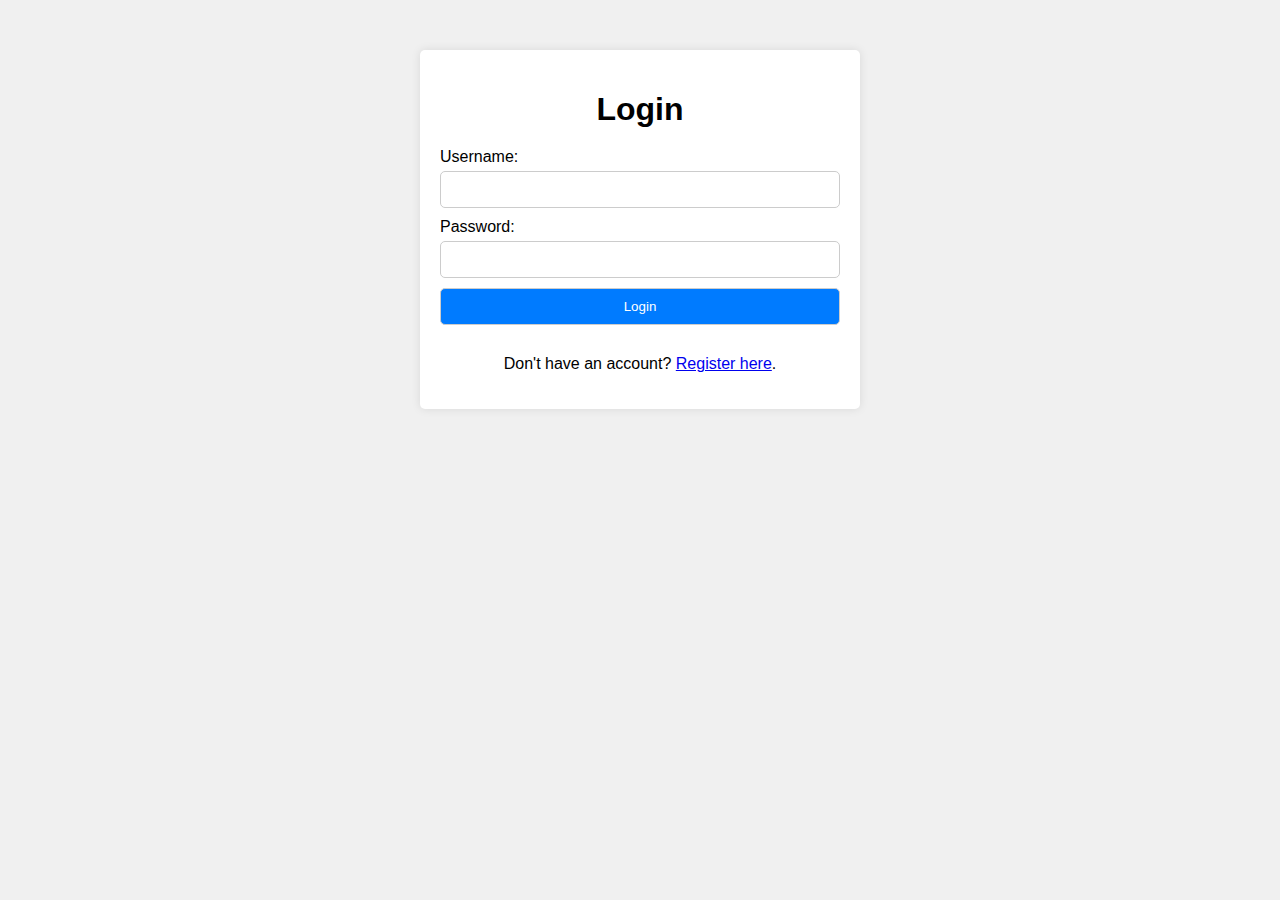
<file: LoginandRegister/Login/index.html>
<!DOCTYPE html>
<html lang="en">
<head>
  <meta charset="UTF-8">
  <meta name="viewport" content="width=device-width, initial-scale=1.0">
  <title>Login Page</title>
  <link rel="stylesheet" href="styles.css">
</head>
<body>
  <div class="container">
    <h1>Login</h1>
    <form>
      <label for="username">Username:</label>
      <input type="text" id="username" name="username">
      <label for="password">Password:</label>
      <input type="password" id="password" name="password">
      <button type="submit">Login</button>
    </form>
    <p>Don't have an account? <a href="../Registration/index.html">Register here</a>.</p>
  </div>
</body>
</html>
</file>
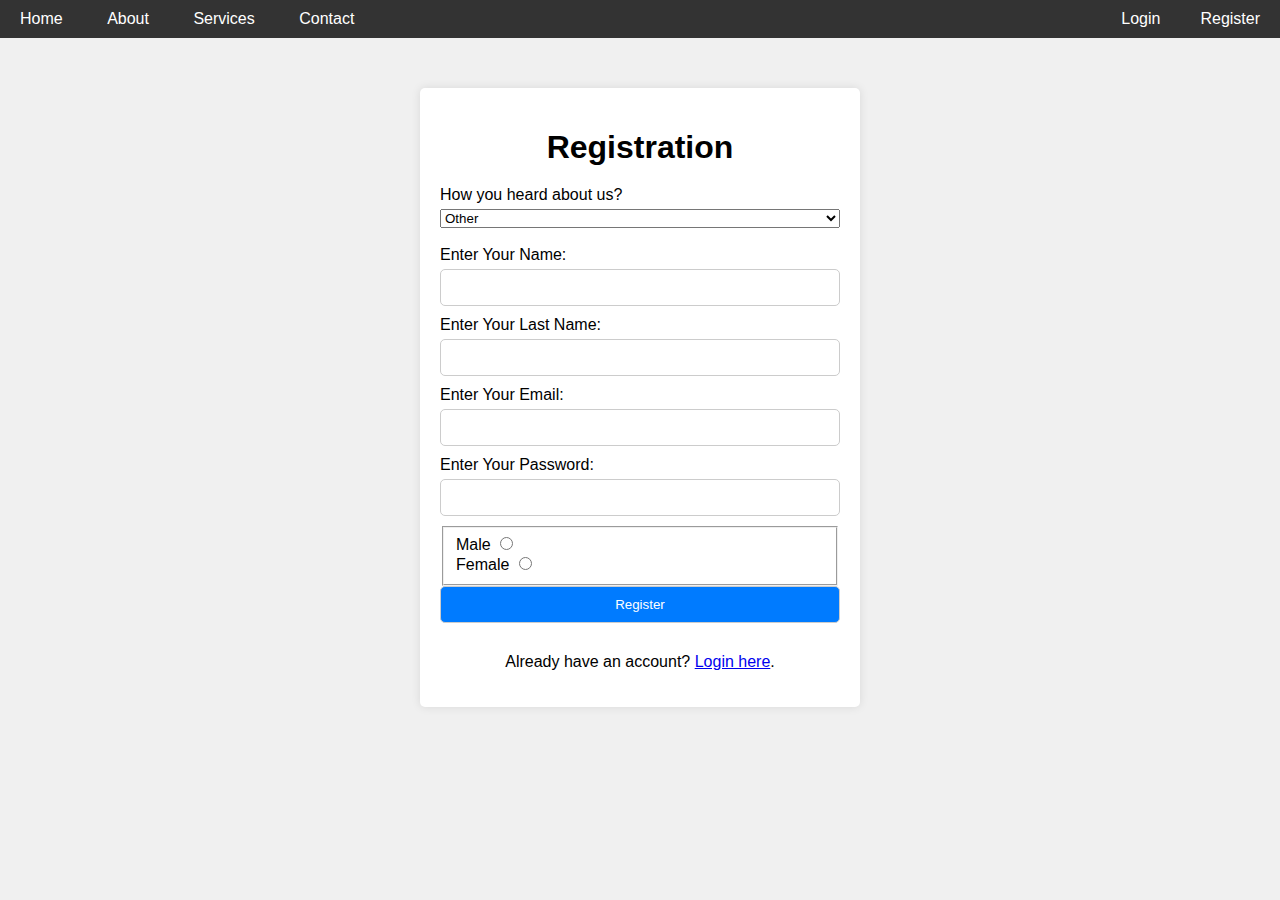
<file: LoginandRegister/Registration/index.html>
<!DOCTYPE html>
<html lang="en">
<head>
  <meta charset="UTF-8">
  <meta name="viewport" content="width=device-width, initial-scale=1.0">
  <title>Registration Page</title>
  <link rel="stylesheet" href="styles.css">
</head>
<body>

    <nav>
        <ul>
          <li><a href="#">Home</a></li>
          <li><a href="#">About</a></li>
          <li><a href="#">Services</a></li>
          <li><a href="#">Contact</a></li>
          <li class="right"><a href="#">Register</a></li>
          <li class="right"><a href="#">Login</a></li>
        </ul>
      </nav>

  <div class="container">
    <h1>Registration</h1>
    <form action="#">
        <label>How you heard about us?</label>
        <select name="Media">
          <option type="text" value="Linkedin">Linkedin</option>
          <option type="text" value="Facebook">Facebook</option>
          <option type="text" value="Glassdoor">Glassdoor</option>
          <option type="text" value="Other" selected>Other</option>
        </select>
      
        <!-- <input type="submit"> -->
      </form>
      <br/>
    <form>
      <label for="username">Enter Your Name:</label>
      <input type="text" id="username" name="username">
      <label for="latname">Enter Your Last Name:</label>
      <input type="text" id="lastname" name="lastname">
      <label for="email">Enter Your Email:</label>
      <input type="email" id="email" name="email">
      <label for="password">Enter Your Password:</label>
      <input type="password" id="password" name="password">

      <fieldset>
        <label>Male
           <input type="radio" name="radio" id="radio1" />
        </label><br>
        <label>Female
           <input type="radio" name="radio" id="radio2" />
        </label><br>

     </fieldset>


      <button type="submit">Register</button>
    </form>
    <p>Already have an account? <a href="../Login/index.html">Login here</a>.</p>
  </div>
</body>
</html>
</file>
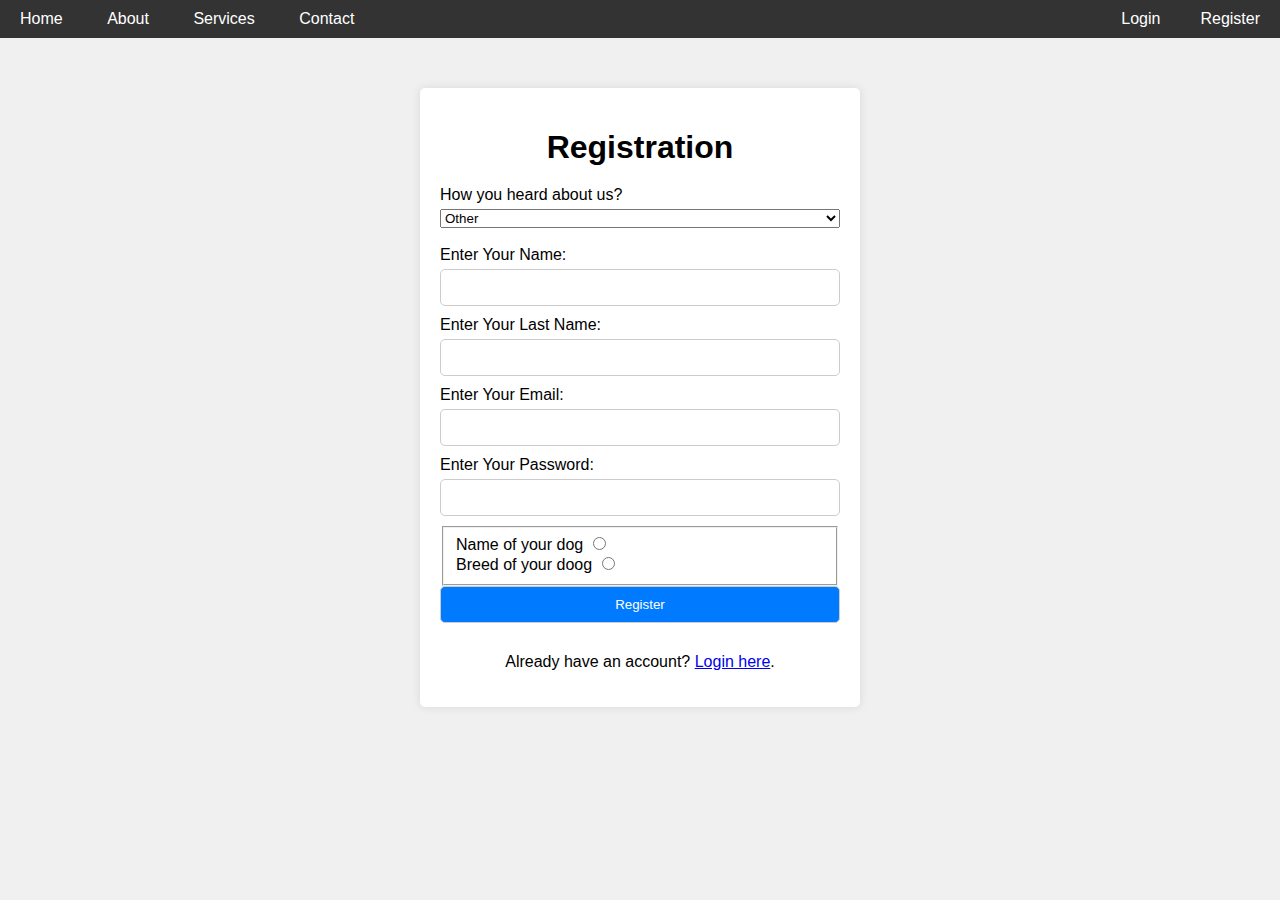
<file: onePageWeb/Registration/index.html>
<!DOCTYPE html>
<html lang="en">
<head>
  <meta charset="UTF-8">
  <meta name="viewport" content="width=device-width, initial-scale=1.0">
  <title>Registration Page</title>
  <link rel="stylesheet" href="styles.css">
</head>
<body>

    <nav>
        <ul>
         <li><a href="../index.html">Home</a></li>
          <li><a href="./About/index.html">About</a></li>
          <li><a href="#">Services</a></li>
          <li><a href="../Contact/index.html">Contact</a></li>
          <li class="right"><a href="#">Register</a></li>
          <li class="right"><a href="../Login/index.html">Login</a></li>
        </ul>
      </nav>

  <div class="container">
    <h1>Registration</h1>
    <form action="#">
        <label>How you heard about us?</label>
        <select name="Media">
          <option type="text" value="Linkedin">Linkedin</option>
          <option type="text" value="Facebook">Facebook</option>
          <option type="text" value="Glassdoor">Glassdoor</option>
          <option type="text" value="Other" selected>Other</option>
        </select>
      
        <!-- <input type="submit"> -->
      </form>
      <br/>
    <form>
      <label for="username">Enter Your Name:</label>
      <input type="text" id="username" name="username">
      <label for="latname">Enter Your Last Name:</label>
      <input type="text" id="lastname" name="lastname">
      <label for="email">Enter Your Email:</label>
      <input type="email" id="email" name="email">
      <label for="password">Enter Your Password:</label>
      <input type="password" id="password" name="password">

      <fieldset>
        <label>Name of your dog
           <input type="radio" name="radio" id="radio1" />
        </label><br>
        <label>Breed of your doog
           <input type="radio" name="radio" id="radio2" />
        </label><br>

     </fieldset>


      <button type="submit">Register</button>
    </form>
    <p>Already have an account? <a href="../Login/index.html">Login here</a>.</p>
  </div>
</body>
</html>
</file>
<file: LoginandRegister/Login/styles.css>
body {
    font-family: Arial, sans-serif;
    background-color: #f0f0f0;
  }
  
  .container {
    max-width: 400px;
    margin: 50px auto;
    padding: 20px;
    background-color: #fff;
    border-radius: 5px;
    box-shadow: 0 0 10px rgba(0, 0, 0, 0.1);
  }
  
  h1 {
    text-align: center;
    margin-bottom: 20px;
  }
  
  form {
    display: flex;
    flex-direction: column;
  }
  
  label {
    margin-bottom: 5px;
  }
  
  input[type="text"],
  input[type="email"],
  input[type="password"],
  button {
    padding: 10px;
    margin-bottom: 10px;
    border: 1px solid #ccc;
    border-radius: 5px;
  }
  
  button {
    background-color: #007bff;
    color: #fff;
    cursor: pointer;
  }
  
  button:hover {
    background-color: #0056b3;
  }
  
  p {
    text-align: center;
    margin-top: 20px;
  }
</file>
<file: LoginandRegister/Registration/styles.css>
body {
    font-family: Arial, sans-serif;
    background-color: #f0f0f0;
  }
  
  .container {
    max-width: 400px;
    margin: 50px auto;
    padding: 20px;
    background-color: #fff;
    border-radius: 5px;
    box-shadow: 0 0 10px rgba(0, 0, 0, 0.1);
  }
  
  h1 {
    text-align: center;
    margin-bottom: 20px;
  }
  
  form {
    display: flex;
    flex-direction: column;
  }
  
  label {
    margin-bottom: 5px;
  }
  
  input[type="text"],
  input[type="email"],
  input[type="password"],
  button {
    padding: 10px;
    margin-bottom: 10px;
    border: 1px solid #ccc;
    border-radius: 5px;
  }
  
  button {
    background-color: #007bff;
    color: #fff;
    cursor: pointer;
  }
  
  button:hover {
    background-color: #0056b3;
  }
  
  p {
    text-align: center;
    margin-top: 20px;
  }
  option {
    height: 100px;
  }

  body, ul {
    margin: 0;
    padding: 0;
  }
  
  /* Styling the navigation bar */
  nav {
    background-color: #333; /* Dark background color */
  }
  
  ul {
    list-style-type: none; /* Remove default list style */
  }
  
  li {
    display: inline; /* Display list items horizontally */
  }
  
  li a {
    display: inline-block; /* Display links as blocks */
    padding: 10px 20px; /* Add padding to the links */
    text-decoration: none; /* Remove underline from links */
    color: #fff; /* White text color */
  }
  
  /* Styling the right-aligned links */
  .right {
    float: right; /* Float the list items to the right */
  }
</file>
<file: onePageWeb/Registration/styles.css>
body {
    font-family: Arial, sans-serif;
    background-color: #f0f0f0;
  }
  
  .container {
    max-width: 400px;
    margin: 50px auto;
    padding: 20px;
    background-color: #fff;
    border-radius: 5px;
    box-shadow: 0 0 10px rgba(0, 0, 0, 0.1);
  }
  
  h1 {
    text-align: center;
    margin-bottom: 20px;
  }
  
  form {
    display: flex;
    flex-direction: column;
  }
  
  label {
    margin-bottom: 5px;
  }
  
  input[type="text"],
  input[type="email"],
  input[type="password"],
  button {
    padding: 10px;
    margin-bottom: 10px;
    border: 1px solid #ccc;
    border-radius: 5px;
  }
  
  button {
    background-color: #007bff;
    color: #fff;
    cursor: pointer;
  }
  
  button:hover {
    background-color: #0056b3;
  }
  
  p {
    text-align: center;
    margin-top: 20px;
  }
  option {
    height: 100px;
  }

  body, ul {
    margin: 0;
    padding: 0;
  }
  
  /* Styling the navigation bar */
  nav {
    background-color: #333; 
  }
  
  ul {
    list-style-type: none; 
  }
  
  li {
    display: inline; 
  }
  
  li a {
    display: inline-block; 
    padding: 10px 20px; 
    text-decoration: none; 
    color: #fff; 
  }
  
  /* Styling the right-aligned links */
  .right {
    float: right;
  }
</file>
